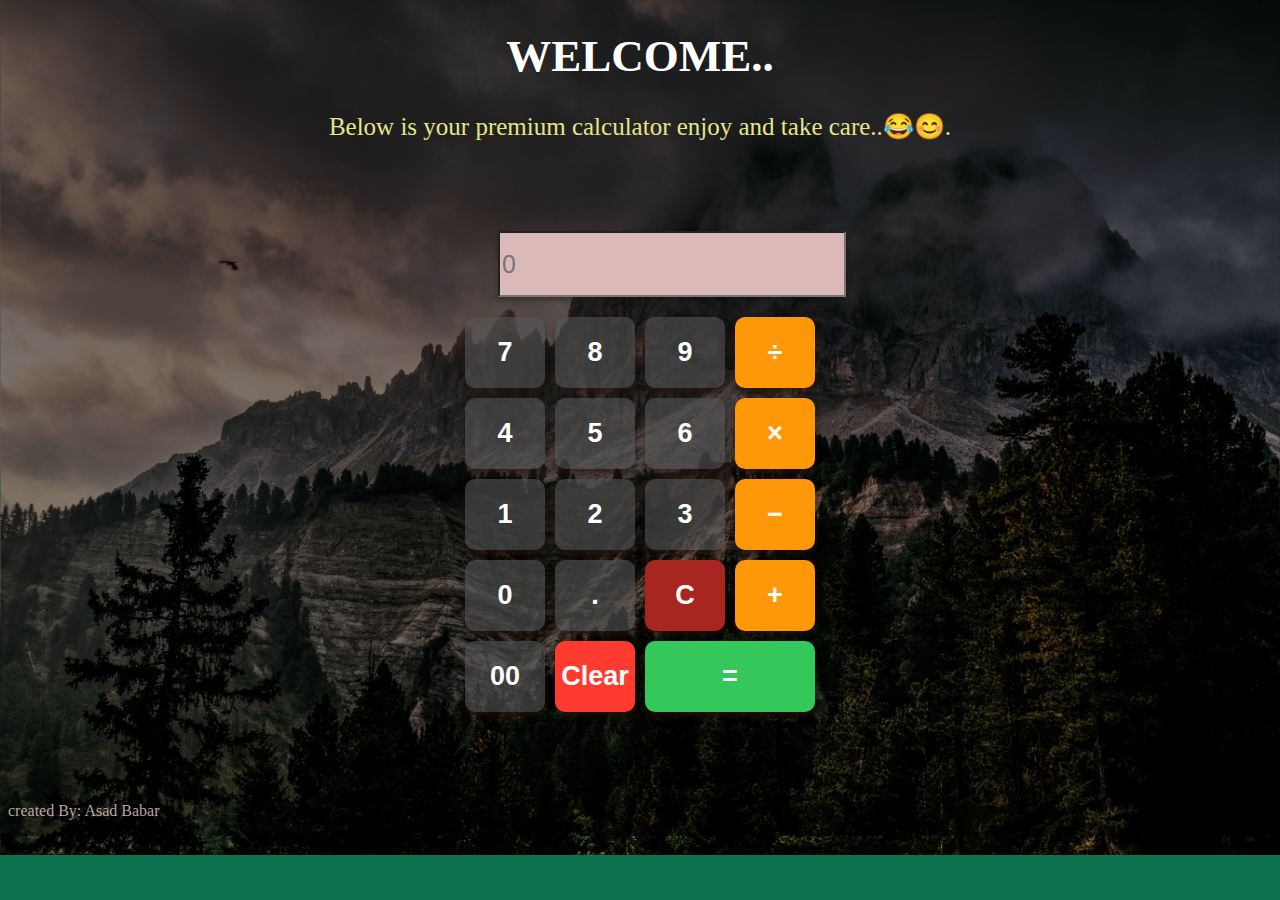
<file: calculator.html>
<!DOCTYPE html>
<html lang="en">

<head>
    <meta charset="UTF-8">
    <meta name="viewport" content="width=device-width, initial-scale=1.0">
    <link rel="stylesheet" href="calculator.css">
    <title>Calculator</title>
</head>

<body>
    
    <div class="calculator-page">
        <h1>WELCOME..</h1>
        <p id="first-p">Below is your premium calculator enjoy and take care..😂😊.</p>
    </div>


    <div class="calculator">
        <input type="text" id="display" readonly placeholder="0">

        <div class="buttons">
            <button class="btn" data-value="7">7</button>
            <button class="btn" data-value="8">8</button>
            <button class="btn" data-value="9">9</button>
            <button class="btn operator" data-value="/">÷</button>

            <button class="btn" data-value="4">4</button>
            <button class="btn" data-value="5">5</button>
            <button class="btn" data-value="6">6</button>
            <button class="btn operator" data-value="*">×</button>

            <button class="btn" data-value="1">1</button>
            <button class="btn" data-value="2">2</button>
            <button class="btn" data-value="3">3</button>
            <button class="btn operator" data-value="-">−</button>

            <button class="btn" data-value="0">0</button>
            <button class="btn" data-value=".">.</button>
            <button class="btn" id="c">C</button>
            <button class="btn operator" data-value="+">+</button>
                 
            <button class="btn" data-value="00">00</button>
            <button class="btn" id="clear">Clear</button>
            <button class="btn" id="equals">=</button>
        </div>
    </div>

    <script src="script.js" defer></script>
    <p style="color: rgb(185, 164, 164);">created By: Asad Babar</p>

</body>

</html>
</file>
<file: calculator.css>
body {
    background-color: rgb(13, 114, 79);
    color: yellow;
    background-image: linear-gradient(rgba(0, 0, 0, 0.5), rgba(0, 0, 0, 0.5)), url('calculator-bg.jpg');
    background-size: cover;
    background-repeat: no-repeat;
    background-position: center top;
    background: rgba(0, 0, 0, 0.5),
}

h1 {
    text-align: center;
    color: white;
    font-size: 45px;
}

#first-p {
    text-align: center;
    color: rgb(229, 229, 137);
    margin-top: 29px;
    font-size: 25px;
}

.calculator {
    margin-top: 90px;
    margin-bottom: 90px;
}

.buttons {
    display: grid;
    grid-template-columns: repeat(4, 80px);
    grid-gap: 10px;
    justify-content: center;
    margin-top: 20px;
}

#display {
    justify-content: center;
    margin-left: 490px;
    width: 340px;
    height: 60px;
    font-size: 25px;
    color: rgb(124, 12, 12);
    box-shadow: 0 4px 6px rgba(0, 0, 0, 0.3);
    background-color: #dbb9b9;
}

.btn {
    background-color: #555;
    color: white;
    font-size: 27px;
    font-weight: bold;
    padding: 20px 0;
    border: none;
    box-shadow: 0 4px 6px rgba(44, 18, 7, 0.623);
    border-radius: 10px;
    cursor: pointer;
    transition: background 0.5s;
    background-color: rgba(85, 85, 85, 0.6);
}

.btn:hover {
    background-color: #777;
}

.btn.operator {
    background-color: #ff9809;
}

.btn.operator:hover {
    background-color: #9c641b;
}

#equals {
    background-color: #34c759;
    color: white;
    grid-column: span 2;
}

#equals:hover {
    background-color: #10922c;
}

#clear {
    background-color: #ff3b30;
   
}

#clear:hover {
    background-color: #a72720;
}

#c {
    background-color: #a72720;
}

#c:hover {
    background-color: #7d1010;
}
</file>
